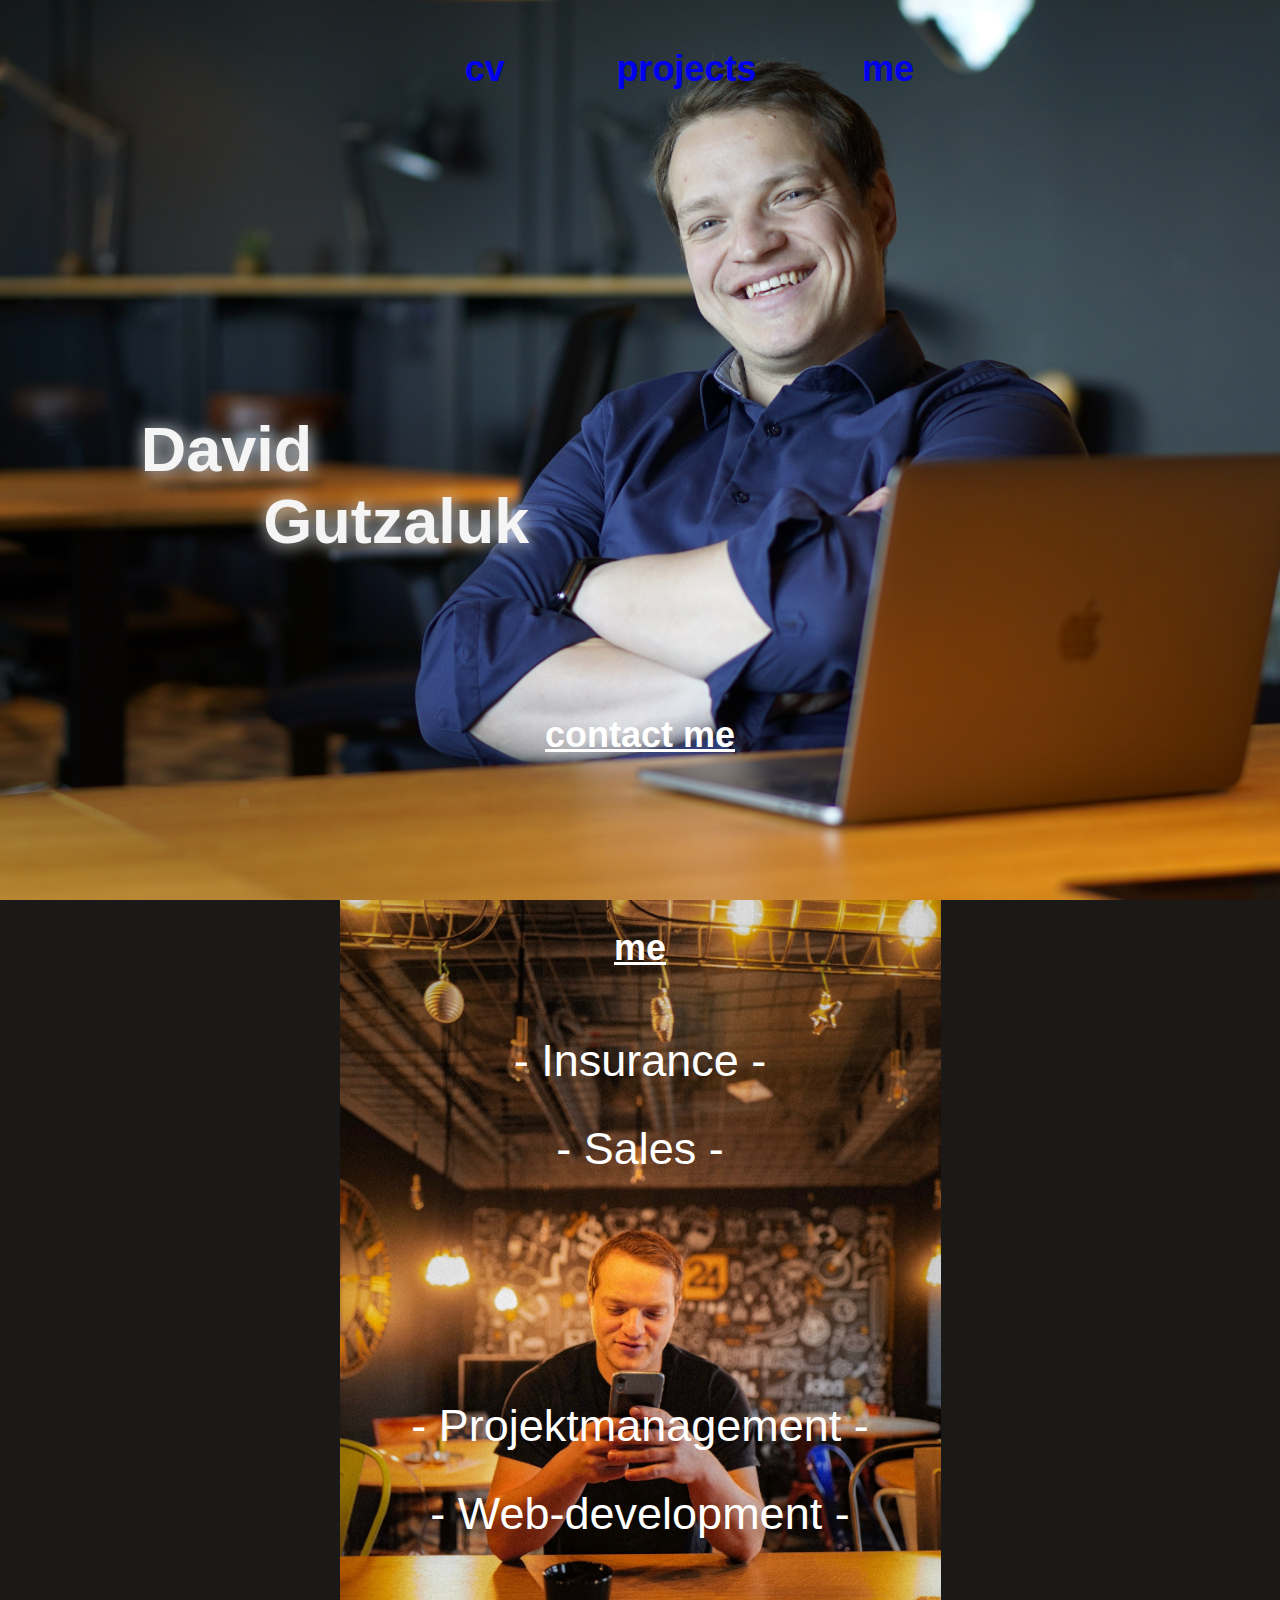
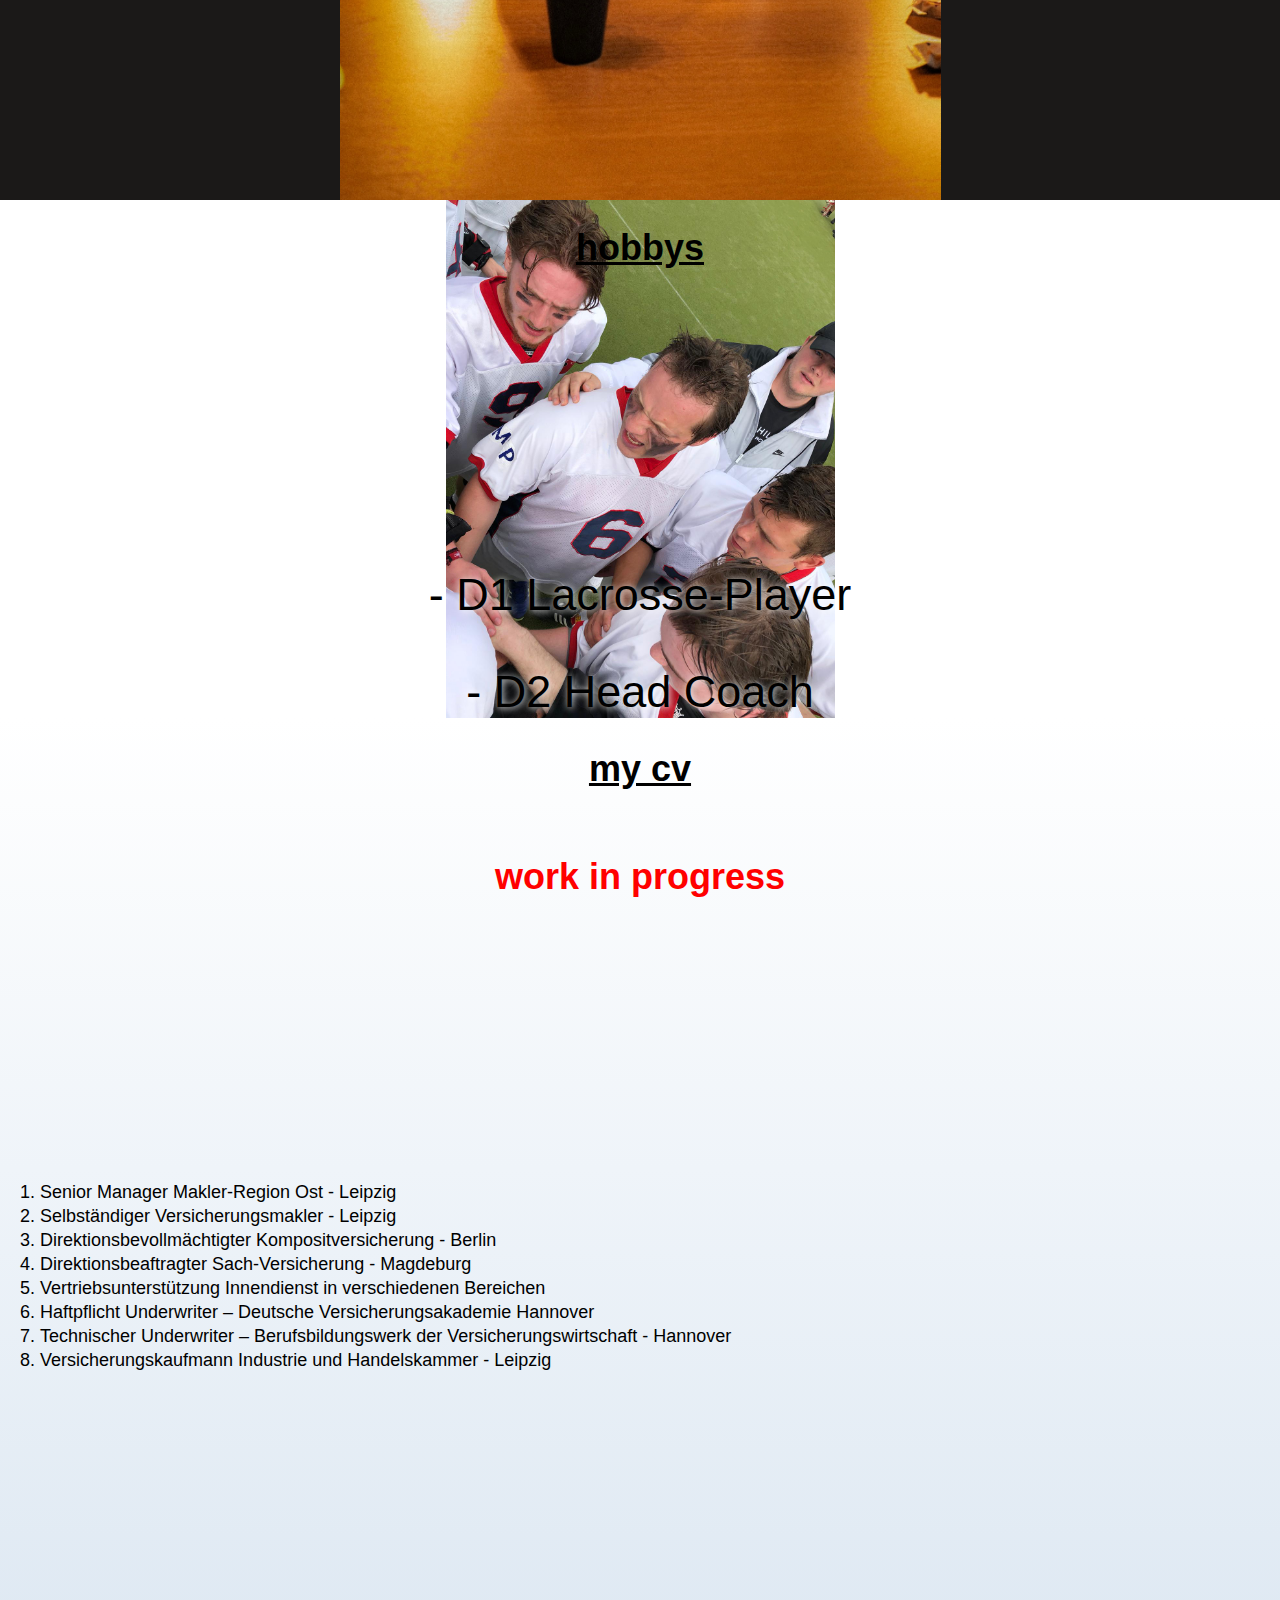
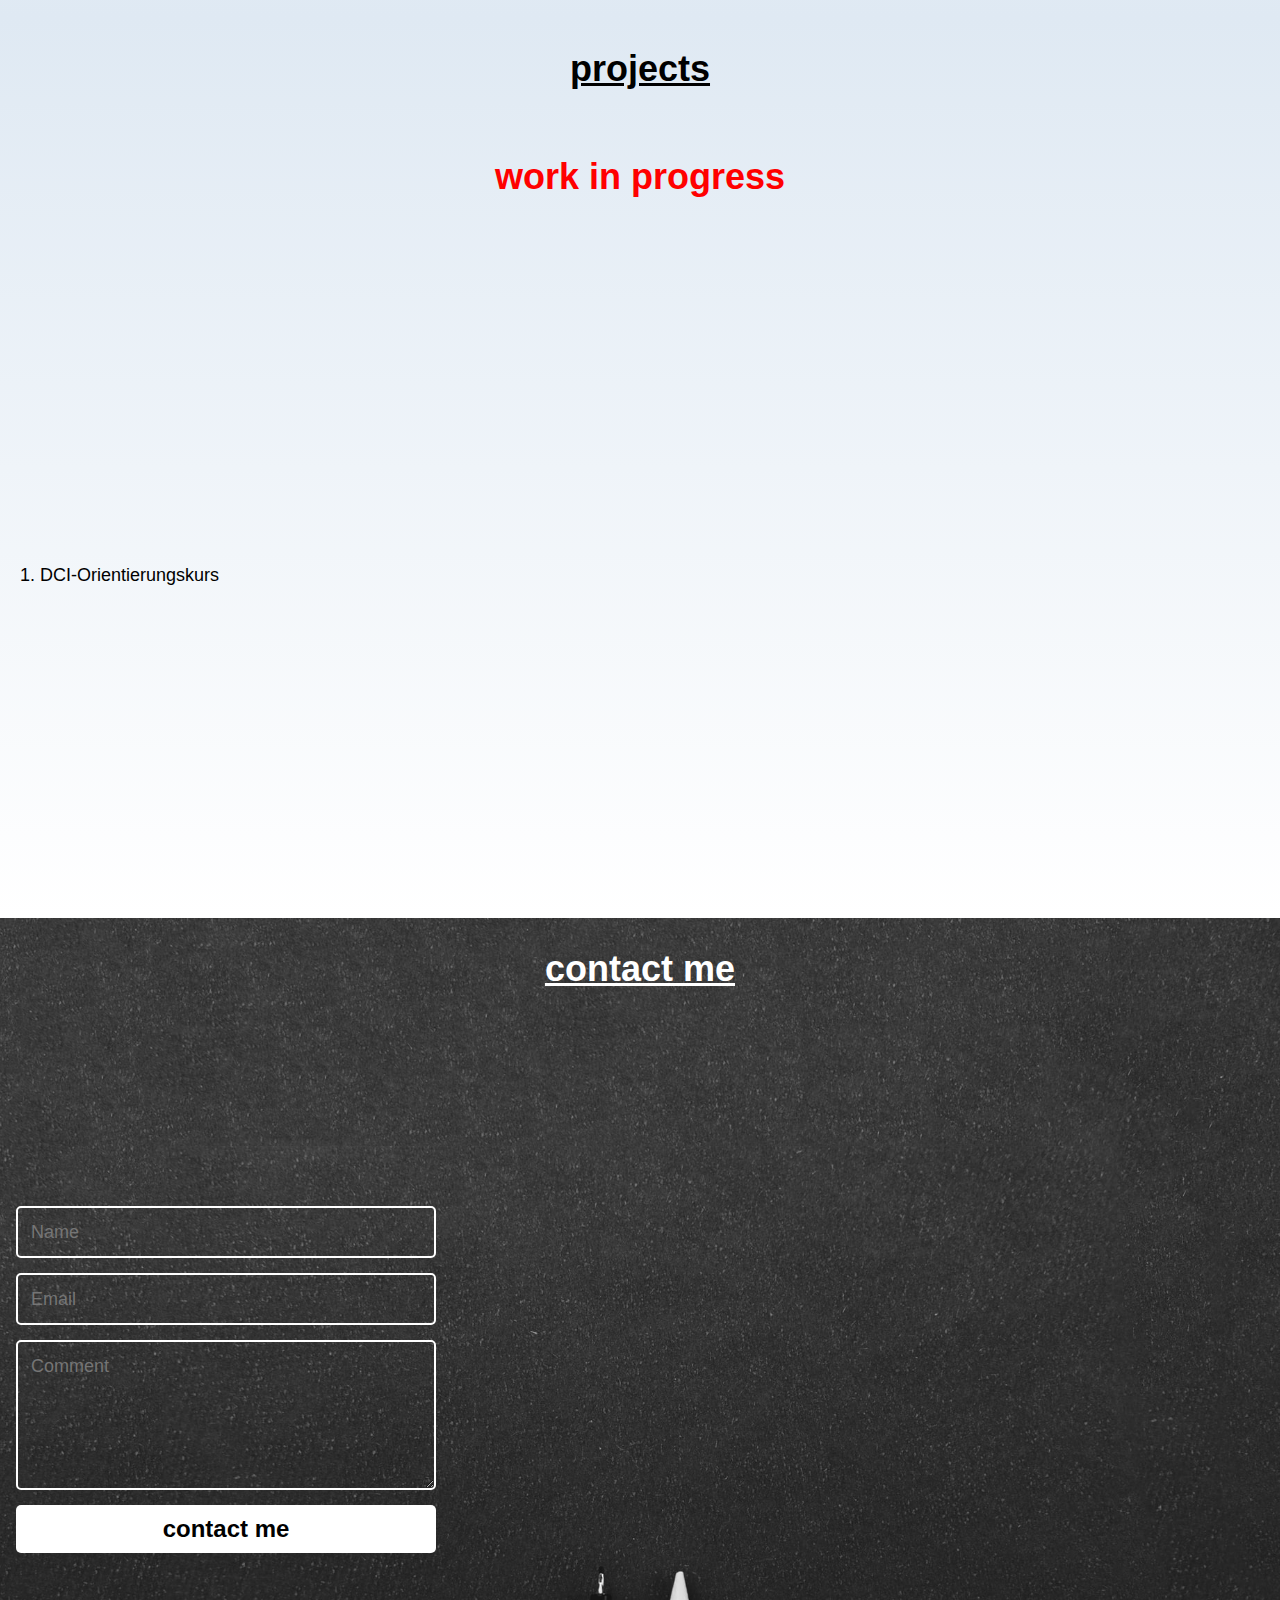
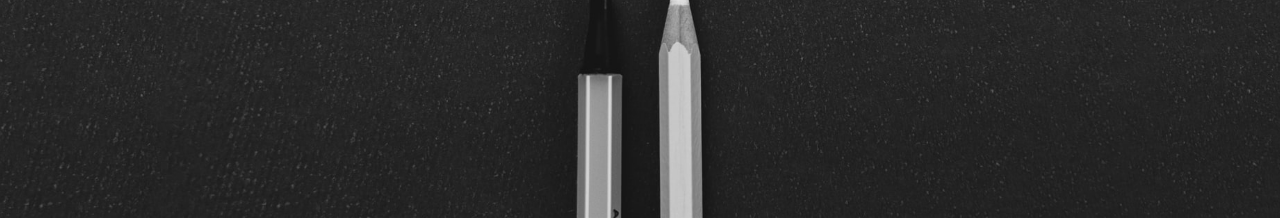
<file: index.html>
<!DOCTYPE html>
<html lang="en">
  <head>
    <meta charset="UTF-8" />
    <meta name="viewport" content="width=device-width, initial-scale=1.0" />
    <meta http-equiv="X-UA-Compatible" content="ie=edge" />
    <title>David Gutzaluk</title>
    <link rel="stylesheet" href="index.css" />
  </head>
  <!-- Body -->
  <body>
    <div class="sp-wrapper1">
      <div class="box-wrapper1">
        <div class="nav-1 font-2">
          <a class="now-link now-link:visited" href="#my-cv">cv</a>
        </div>
        <div class="nav-1 font-2">
          <a class="now-link now-link:visited" href="#projects">projects</a>
        </div>
        <div class="nav-1 font-2">
          <a class="now-link now-link:visited" href="#me">me</a>
        </div>
      </div>
      <h1 class="main-wrapper font-1">
        David <br />
        &nbsp&nbsp&nbsp&nbsp&nbsp&nbsp Gutzaluk
      </h1>
      <!-- <button class="font-h2">contact me</button> -->
      <div class="button-wrapper">
        <a class="font-button" href="#top-button">contact me</a>
      </div>
    </div>
    <!-- me -->
    <div class="sp-wrapper4">
      <div class="image-wrapper2">
        <h2 id="me" style="color: white; margin-top: 3vh;" class="font-h2">
          <u>me</u>
        </h2>
        <div class="font-text2">- Insurance -</div>
        <div class="font-text2">- Sales -</div>
        <div class="font-text3">- Projektmanagement -</div>
        <div class="font-text2">- Web-development -</div>
      </div>

      <div class="image-wrapper1">
        <h2 style="color:black; margin-top: 3vh;" class="font-h2">
          <u>hobbys</u>
        </h2>
        <div class="font-text5">- D1 Lacrosse-Player</div>
        <div class="font-text4">- D2 Head Coach</div>
      </div>
    </div>
    <!-- my cv -->
    <div class="sp-wrapper2">
      <h2 id="my-cv" class="font-h2"><u>my cv</u></h2>
      <h3 class="font-h2" style="color: red;">work in progress</h3>
      <div class="main-wrapper1">
        <ol class="font-text liste">
          <li>Senior Manager Makler-Region Ost - Leipzig</li>
          <li>Selbständiger Versicherungsmakler - Leipzig</li>
          <li>Direktionsbevollmächtigter Kompositversicherung - Berlin</li>
          <li>Direktionsbeaftragter Sach-Versicherung - Magdeburg</li>
          <li>Vertriebsunterstützung Innendienst in verschiedenen Bereichen</li>
          <li>
            Haftpflicht Underwriter – Deutsche Versicherungsakademie Hannover
          </li>
          <li>
            Technischer Underwriter – Berufsbildungswerk der
            Versicherungswirtschaft - Hannover
          </li>
          <li>Versicherungskaufmann Industrie und Handelskammer - Leipzig</li>
        </ol>
      </div>
    </div>
    <!-- projects  -->
    <div class="sp-wrapper3">
      <h2 id="projects" class="font-h2">
        <u>projects</u>
      </h2>
      <h3 class="font-h2" style="color: red;">work in progress</h3>
      <div class="main-wrapper">
        <ol class="font-text">
          <li>DCI-Orientierungskurs</li>
        </ol>
      </div>
    </div>
    <!--  contact me -->
    <div class="sp-wrapper5">
      <h2 class="font-h2">
        <u style="color: white;"> contact me</u>
      </h2>
      <div class="main-wrapper">
        <form style="margin-left: 1rem; margin-right: 2rem;">
          <input
            id="top-button"
            name="name"
            type="text"
            class="feedback-input"
            placeholder="Name"
          />
          <input
            name="email"
            type="text"
            class="feedback-input"
            placeholder="Email"
          />
          <textarea
            name="text"
            class="feedback-input"
            placeholder="Comment"
          ></textarea>
          <input type="submit" value="contact me" />
        </form>
      </div>
    </div>
  </body>
</html>
<footer></footer>
</file>
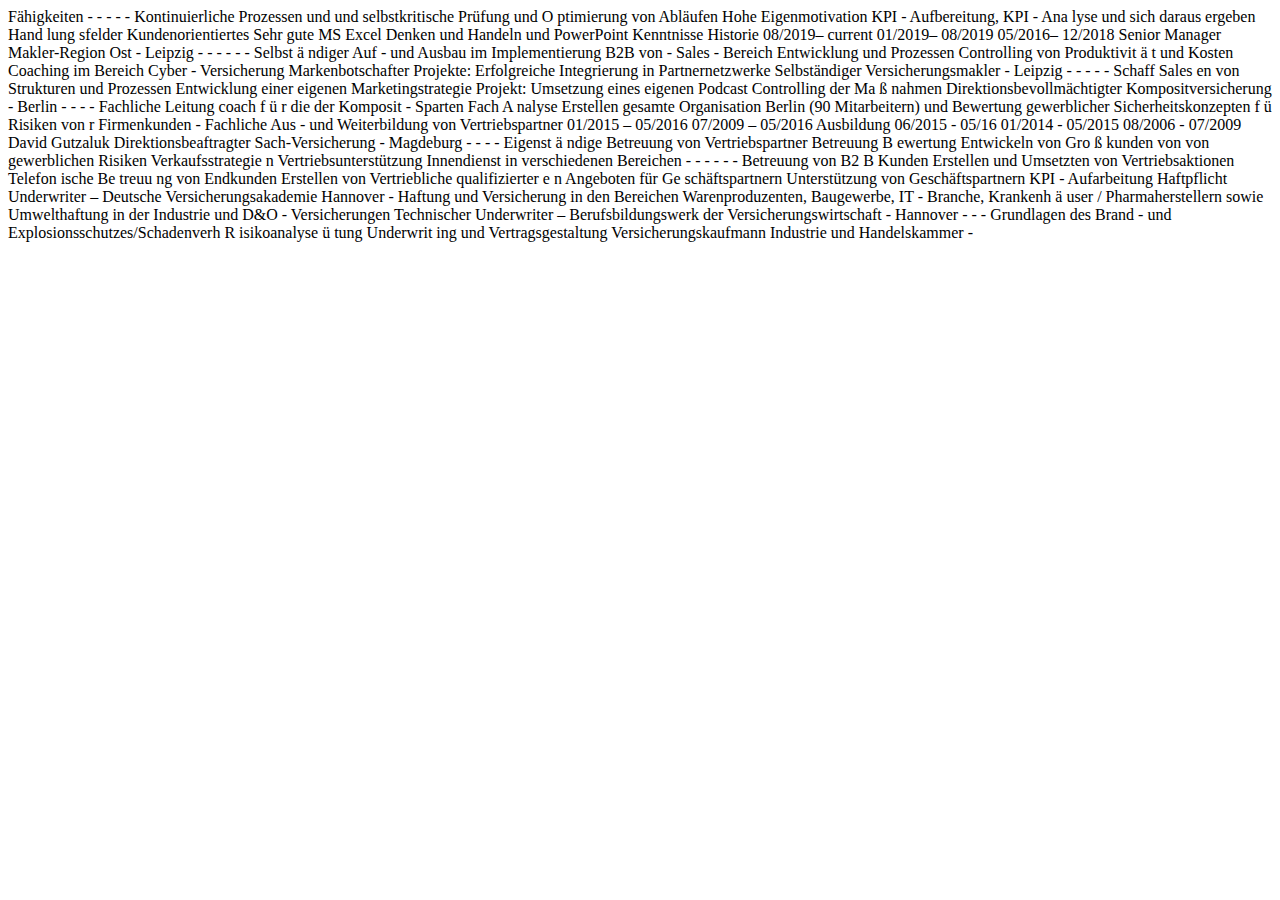
<file: cv.html>
<!DOCTYPE html>
<html lang="en">
  <head>
    <meta charset="UTF-8" />
    <meta name="viewport" content="width=device-width, initial-scale=1.0" />
    <meta http-equiv="X-UA-Compatible" content="ie=edge" />
    <title>Document</title>
  </head>
  <body>
    <div>
      Fähigkeiten - - - - - Kontinuierliche Prozessen und und selbstkritische
      Prüfung und O ptimierung von Abläufen Hohe Eigenmotivation KPI -
      Aufbereitung, KPI - Ana lyse und sich daraus ergeben Hand lung sfelder
      Kundenorientiertes Sehr gute MS Excel Denken und Handeln und PowerPoint
      Kenntnisse Historie 08/2019– current 01/2019– 08/2019 05/2016– 12/2018
      Senior Manager Makler-Region Ost - Leipzig - - - - - - Selbst ä ndiger Auf
      - und Ausbau im Implementierung B2B von - Sales - Bereich Entwicklung und
      Prozessen Controlling von Produktivit ä t und Kosten Coaching im Bereich
      Cyber - Versicherung Markenbotschafter Projekte: Erfolgreiche Integrierung
      in Partnernetzwerke Selbständiger Versicherungsmakler - Leipzig - - - - -
      Schaff Sales en von Strukturen und Prozessen Entwicklung einer eigenen
      Marketingstrategie Projekt: Umsetzung eines eigenen Podcast Controlling
      der Ma ß nahmen Direktionsbevollmächtigter Kompositversicherung - Berlin -
      - - - Fachliche Leitung coach f ü r die der Komposit - Sparten Fach A
      nalyse Erstellen gesamte Organisation Berlin (90 Mitarbeitern) und
      Bewertung gewerblicher Sicherheitskonzepten f ü Risiken von r Firmenkunden
      - Fachliche Aus - und Weiterbildung von Vertriebspartner 01/2015 – 05/2016
      07/2009 – 05/2016 Ausbildung 06/2015 - 05/16 01/2014 - 05/2015 08/2006 -
      07/2009 David Gutzaluk Direktionsbeaftragter Sach-Versicherung - Magdeburg
      - - - - Eigenst ä ndige Betreuung von Vertriebspartner Betreuung B
      ewertung Entwickeln von Gro ß kunden von von gewerblichen Risiken
      Verkaufsstrategie n Vertriebsunterstützung Innendienst in verschiedenen
      Bereichen - - - - - - Betreuung von B2 B Kunden Erstellen und Umsetzten
      von Vertriebsaktionen Telefon ische Be treuu ng von Endkunden Erstellen
      von Vertriebliche qualifizierter e n Angeboten für Ge schäftspartnern
      Unterstützung von Geschäftspartnern KPI - Aufarbeitung Haftpflicht
      Underwriter – Deutsche Versicherungsakademie Hannover - Haftung und
      Versicherung in den Bereichen Warenproduzenten, Baugewerbe, IT - Branche,
      Krankenh ä user / Pharmaherstellern sowie Umwelthaftung in der Industrie
      und D&O - Versicherungen Technischer Underwriter – Berufsbildungswerk der
      Versicherungswirtschaft - Hannover - - - Grundlagen des Brand - und
      Explosionsschutzes/Schadenverh R isikoanalyse ü tung Underwrit ing und
      Vertragsgestaltung Versicherungskaufmann Industrie und Handelskammer -
    </div>
  </body>
</html>
</file>
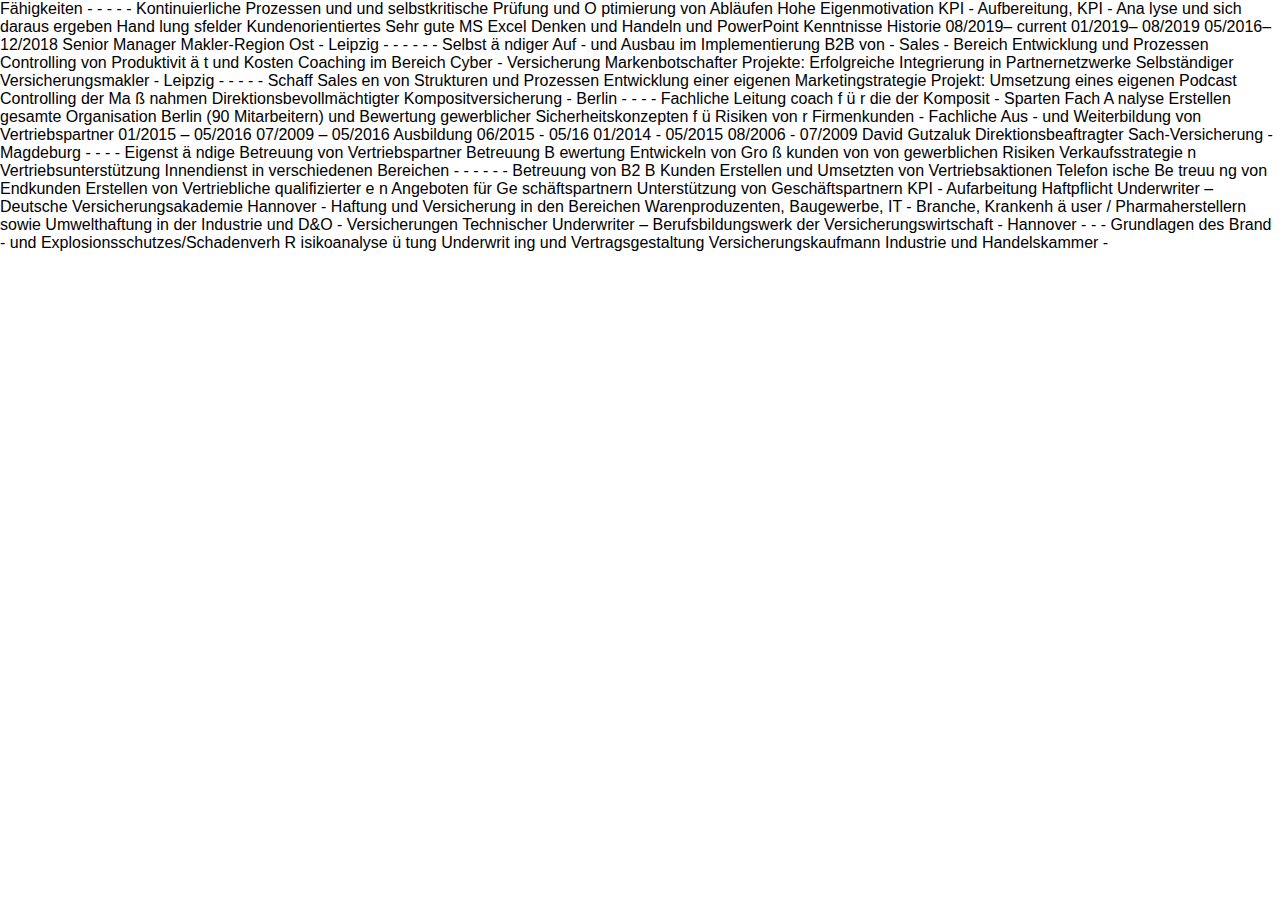
<file: me.html>
<!DOCTYPE html>
<html lang="en">
  <head>
    <meta charset="UTF-8" />
    <meta name="viewport" content="width=device-width, initial-scale=1.0" />
    <meta http-equiv="X-UA-Compatible" content="ie=edge" />
    <title>me</title>
    <link rel="stylesheet" href="/index.css" />
  </head>
  <body>
    <div>
      Fähigkeiten - - - - - Kontinuierliche Prozessen und und selbstkritische
      Prüfung und O ptimierung von Abläufen Hohe Eigenmotivation KPI -
      Aufbereitung, KPI - Ana lyse und sich daraus ergeben Hand lung sfelder
      Kundenorientiertes Sehr gute MS Excel Denken und Handeln und PowerPoint
      Kenntnisse Historie 08/2019– current 01/2019– 08/2019 05/2016– 12/2018
      Senior Manager Makler-Region Ost - Leipzig - - - - - - Selbst ä ndiger Auf
      - und Ausbau im Implementierung B2B von - Sales - Bereich Entwicklung und
      Prozessen Controlling von Produktivit ä t und Kosten Coaching im Bereich
      Cyber - Versicherung Markenbotschafter Projekte: Erfolgreiche Integrierung
      in Partnernetzwerke Selbständiger Versicherungsmakler - Leipzig - - - - -
      Schaff Sales en von Strukturen und Prozessen Entwicklung einer eigenen
      Marketingstrategie Projekt: Umsetzung eines eigenen Podcast Controlling
      der Ma ß nahmen Direktionsbevollmächtigter Kompositversicherung - Berlin -
      - - - Fachliche Leitung coach f ü r die der Komposit - Sparten Fach A
      nalyse Erstellen gesamte Organisation Berlin (90 Mitarbeitern) und
      Bewertung gewerblicher Sicherheitskonzepten f ü Risiken von r Firmenkunden
      - Fachliche Aus - und Weiterbildung von Vertriebspartner 01/2015 – 05/2016
      07/2009 – 05/2016 Ausbildung 06/2015 - 05/16 01/2014 - 05/2015 08/2006 -
      07/2009 David Gutzaluk Direktionsbeaftragter Sach-Versicherung - Magdeburg
      - - - - Eigenst ä ndige Betreuung von Vertriebspartner Betreuung B
      ewertung Entwickeln von Gro ß kunden von von gewerblichen Risiken
      Verkaufsstrategie n Vertriebsunterstützung Innendienst in verschiedenen
      Bereichen - - - - - - Betreuung von B2 B Kunden Erstellen und Umsetzten
      von Vertriebsaktionen Telefon ische Be treuu ng von Endkunden Erstellen
      von Vertriebliche qualifizierter e n Angeboten für Ge schäftspartnern
      Unterstützung von Geschäftspartnern KPI - Aufarbeitung Haftpflicht
      Underwriter – Deutsche Versicherungsakademie Hannover - Haftung und
      Versicherung in den Bereichen Warenproduzenten, Baugewerbe, IT - Branche,
      Krankenh ä user / Pharmaherstellern sowie Umwelthaftung in der Industrie
      und D&O - Versicherungen Technischer Underwriter – Berufsbildungswerk der
      Versicherungswirtschaft - Hannover - - - Grundlagen des Brand - und
      Explosionsschutzes/Schadenverh R isikoanalyse ü tung Underwrit ing und
      Vertragsgestaltung Versicherungskaufmann Industrie und Handelskammer -
    </div>
  </body>
</html>
</file>
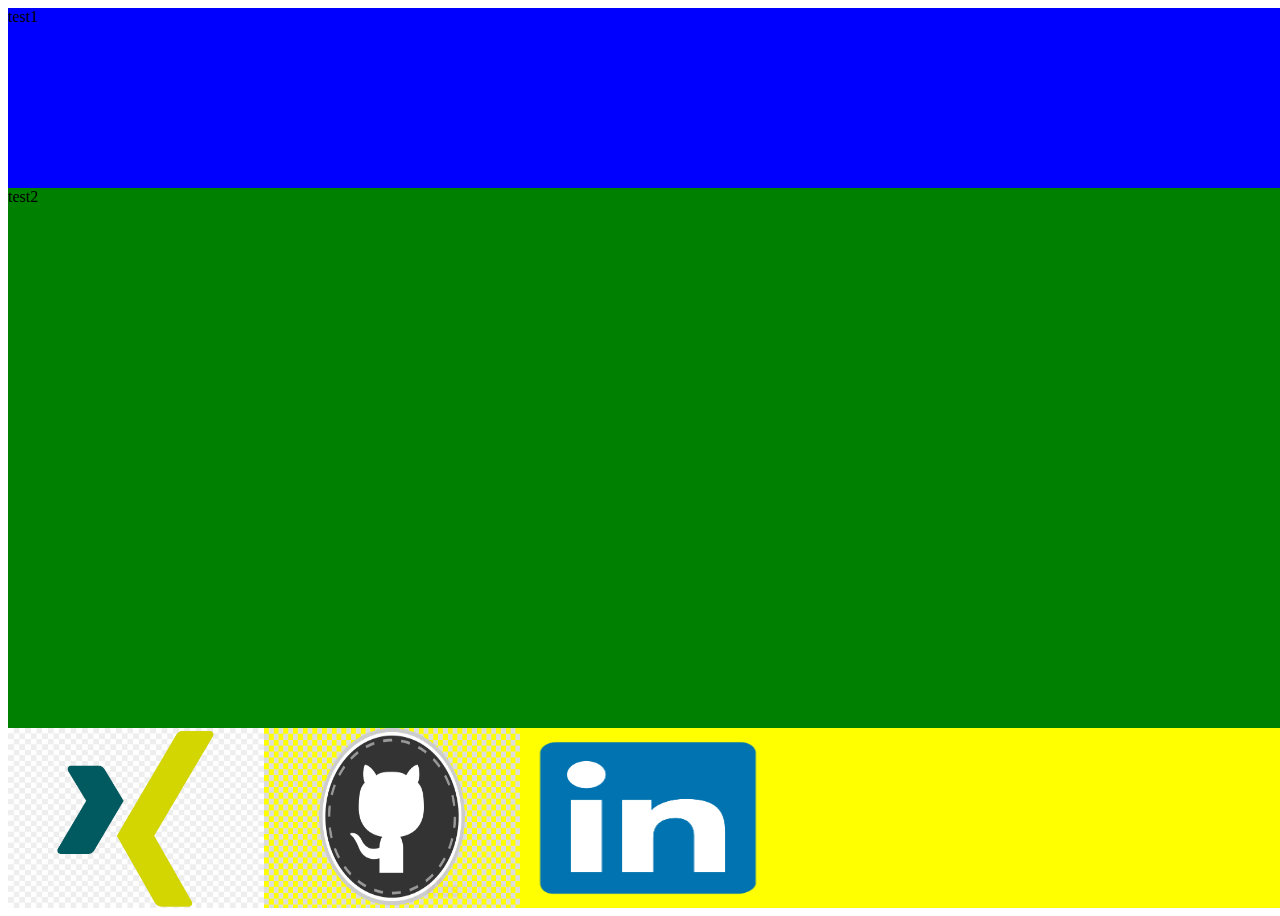
<file: test.html>
<!DOCTYPE html>
<html lang="en">
  <head>
    <meta charset="UTF-8" />
    <meta name="viewport" content="width=device-width, initial-scale=1.0" />
    <meta http-equiv="X-UA-Compatible" content="ie=edge" />
    <title>Document</title>
    <link rel="stylesheet" href="/test.css" />
  </head>
  <body>
    <div class="body-handy">
      <div class="box-wrapper1">test1</div>
      <div class="box-wrapper2">test2</div>
      <div class="box-wrapper3">
        <img class="box-wrapper-imge" src="/xing.jpg" alt="" />
        <img class="box-wrapper-imge" src="/git-hub-vector.png" alt="git" />
        <img
          class="box-wrapper-imge"
          src="/linkedin-logo.png"
          alt="linked-in logo"
        />
      </div>
    </div>
  </body>
</html>
</file>
<file: index.css>
body {
  margin: 0rem;
  font-family: Arial, Helvetica, sans-serif;
}

.sp-wrapper1 {
  display: flex;
  height: 100vh;
  width: 100vw;
  background-image: url(Lampe-klein.jpeg);
  background-position-x: 80%;
  background-size: cover;
  background-repeat: no-repeat;
  flex-direction: column;
}

.sp-wrapper2 {
  display: flex;
  height: 100vh;
  width: 100vw;
  background-image: linear-gradient(to top, #dfe9f3 0%, white 100%);
  /* background-position-x: 80%; */
  background-size: cover;
  background-repeat: no-repeat;
  flex-direction: column;
}

.box-wrapper-logo {
  display: flex;
  align-items: center;
  flex-direction: row;
}
.logo-wrapper {
  display: flex;
  height: 50px;
  width: 50px;
}

.sp-wrapper3 {
  display: flex;
  background-image: linear-gradient(to bottom, #dfe9f3 0%, white 100%);
  height: 100vh;
  width: 100vw;
  /* background-color: green; */
  /* background-position-x: 80%; */
  background-size: cover;
  background-repeat: no-repeat;
  flex-direction: column;
}

.sp-wrapper4 {
  display: flex;
  /* height: 150vh; */
  width: 100vw;
  /* background-image: url(/Ich-background.JPG); */
  background-position-x: 50%;
  background-size: cover;
  background-repeat: no-repeat;
  flex-direction: column;
}

.image-wrapper1 {
  display: flex;
  height: 75vh;
  width: 100vw;
  background-image: url(/Lacrosse.jpg);
  background-position: bottom;
  background-size: cover;
  background-repeat: no-repeat;
  flex-direction: column;
}

.image-wrapper2 {
  display: flex;
  height: 100vh;
  width: 100vw;
  background-image: url(Ich-background.JPG);
  background-position: center;
  background-size: cover;
  background-repeat: no-repeat;
  flex-direction: column;
}

.sp-wrapper5 {
  display: flex;
  height: 100vh;
  width: 100vw;
  background-image: url(Stifte.jpeg);
  background-position-x: 50%;
  background-position-y: 20%;
  background-size: cover;
  background-repeat: no-repeat;
  flex-direction: column;
}

.box-wrapper1 {
  display: flex;
  flex-direction: row;
  justify-content: center;
  width: 100%;
}

.nav-1 {
  justify-content: center;
  align-items: center;
  color: white;
  display: flex;
  background-color: transparent;
  margin: 3rem;
  width: 1vw;
}

.main-wrapper {
  display: flex;
  justify-content: left;
  align-items: center;
  background-color: transparent;
  color: whitesmoke;
  height: 80vh;
}

.main-wrapper1 {
  display: flex;
  justify-content: left;
  align-items: center;
  background-color: transparent;
  color: whitesmoke;
  height: 80vh;
}
.font-1 {
  font-size: 7vh;
  font-weight: 800;
  margin-left: 11%;
  margin-top: 14rem;
  text-shadow: 1px 1px 18px white;
}

.font-2 {
  font-size: 4vh;
  font-weight: 800;
  margin-left: 11%;
  /* text-shadow: 5px 4px 10px white; */
}

.font-h2 {
  color: black;
  font-size: 4vh;
  font-weight: 800;
  text-align: center;
}
/* Buttons */
.button-wrapper {
  justify-content: center;
  display: flex;
  text-align: center;
  border: white 5px;
  border-radius: 3rem;
  border-color: white;
  background-color: transparent;
  color: white;
  padding: 4rem;
  margin-bottom: 5rem;
}

.font-button {
  color: white;
  font-size: 4vh;
  font-weight: 800;
  text-align: center;
}

.font-text {
  color: black;
  font-size: 2vh;
  font-weight: 500;
  text-align: center;
}

.font-text2 {
  color: white;
  font-size: 5vh;
  font-weight: 500;
  text-align: center;
  margin-top: 4vh;
}

.font-text3 {
  color: white;
  font-size: 5vh;
  font-weight: 500;
  text-align: center;
  margin-top: 25vh;
}

.font-text4 {
  color: black;

  font-size: 5vh;
  font-weight: 500;
  text-align: center;
  margin-top: 5vh;
  text-shadow: 1px 1px 7px white;
}

.font-text5 {
  color: black;
  font-size: 5vh;
  font-weight: 500;
  text-align: center;
  margin-top: 30vh;
  text-shadow: 1px 1px 7px white;
}

.now-link {
  text-decoration: none;
}

/* beim auswählen des "linkes" diese farbe annehmen */
.now-link:visited {
  color: white;
}

.liste {
  text-align: left;
  line-height: 1.5rem;
}

/* Button */

form {
  max-width: 420px;
  margin: 50px auto;
}

.feedback-input {
  color: black;
  font-family: Helvetica, Arial, sans-serif;
  font-weight: 500;
  font-size: 18px;
  border-radius: 5px;
  line-height: 22px;
  background-color: transparent;
  border: 2px solid white;
  transition: all 0.3s;
  padding: 13px;
  margin-bottom: 15px;
  width: 100%;
  box-sizing: border-box;
  outline: 0;
}

.feedback-input:focus {
  border: 2px solid #cc4949;
}

textarea {
  height: 150px;
  line-height: 150%;
  resize: vertical;
}

[type="submit"] {
  font-family: "Montserrat", Arial, Helvetica, sans-serif;
  width: 100%;
  background: white;
  border-radius: 5px;
  border: 0;
  cursor: pointer;
  color: black;
  font-size: 24px;
  padding-top: 10px;
  padding-bottom: 10px;
  transition: all 0.3s;
  margin-top: -4px;
  font-weight: 700;
}
[type="submit"]:hover {
  background: #cc4949;
}

.linke-img-wrapper {
  display: flex;
  flex-direction: row;
  height: 5rem;
  width: 5rem;
  background-color: green;
}

/* MEDIA-Gruppen */
@media (min-width: 900px) {
  .sp-wrapper1 {
    display: flex;
    height: 100vh;
    width: 100vw;
    background-image: url(Ich-desktop.JPG);
    background-position-x: 50%;
    background-position-y: 50%;
    background-size: cover;
    background-repeat: no-repeat;
    flex-direction: column;
  }
  .font-1 {
    font-size: 7vh;
    font-weight: 800;
    margin-left: 11%;
    text-shadow: 1px 1px 18px white;
  }

  .image-wrapper2 {
    background-color: hsl(7, 5%, 10%);
    display: flex;
    height: 100vh;
    width: 100vw;
    background-image: url(Ich-background.JPG);
    background-position: top;
    background-size: contain;
    background-repeat: no-repeat;
    flex-direction: column;
  }

  .image-wrapper1 {
    display: flex;
    height: 50%;
    width: 100vw;
    background-image: url(Lacrosse.jpg);
    background-position: bottom;
    background-size: contain;
    background-repeat: no-repeat;
    flex-direction: column;
  }
}
</file>
<file: test.css>
.body-handy {
  width: 100vp;
  height: 100vp;
  display: flex;
  flex-direction: column;
}

.box-wrapper1 {
  display: flex;
  width: 100vw;
  height: 20vh;
  background-color: blue;
}

.box-wrapper2 {
  width: 100vw;
  height: 60vh;
  background-color: green;
}
.box-wrapper3 {
  width: 100vw;
  height: 20vh;
  background-color: yellow;
  display: flex;
  flex-direction: row;
}

.box-wrapper-imge {
  width: 20vw;
  height: 20vh;
}
</file>
